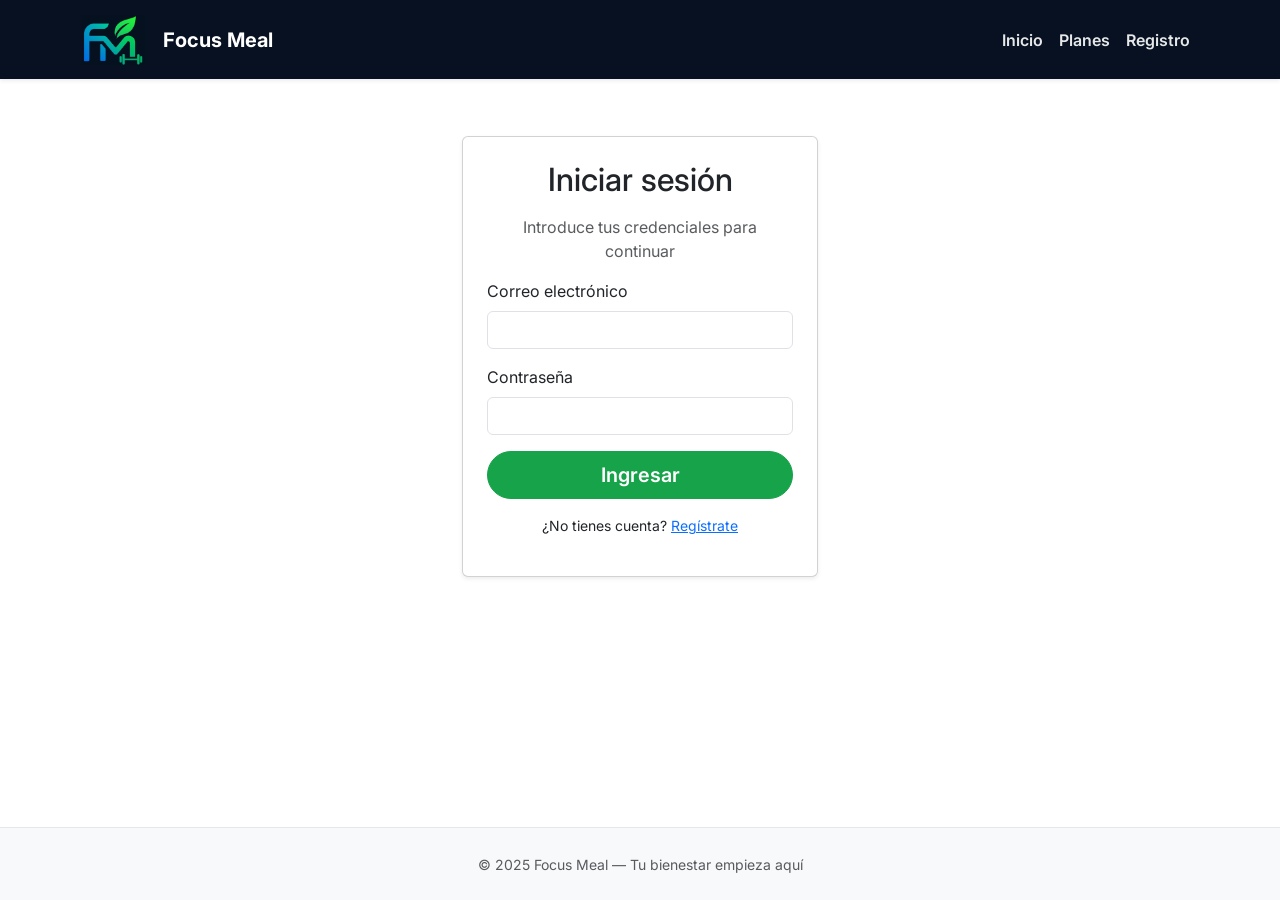
<file: login.html>
<!DOCTYPE html>
<html lang="es">
<head>
  <meta charset="UTF-8">
  <meta name="viewport" content="width=device-width, initial-scale=1.0">
  <title>Ingresar - Focus Meal</title>
  <link href="https://cdn.jsdelivr.net/npm/bootstrap@5.3.2/dist/css/bootstrap.min.css" rel="stylesheet">
  <link href="https://fonts.googleapis.com/css2?family=Inter:wght@400;600;700&display=swap" rel="stylesheet">
  <link rel="stylesheet" href="css/index.css">
  <link rel="stylesheet" href="https://cdn.jsdelivr.net/npm/bootstrap-icons@1.10.5/font/bootstrap-icons.css">
</head>
<body>
  <nav class="navbar navbar-expand-lg navbar-dark bg-primary fixed-top shadow-sm">
    <div class="container">
      <a class="navbar-brand d-flex align-items-center" href="index.html">
        <img src="img/logo.png" alt="Focus Meal logo" class="logo-navbar">
        <span class="ms-2 fw-bold">Focus Meal</span>
      </a>
      <button class="navbar-toggler" type="button" data-bs-toggle="collapse" data-bs-target="#navMenu" aria-controls="navMenu" aria-expanded="false" aria-label="Toggle navigation">
        <span class="navbar-toggler-icon"></span>
      </button>
      <div class="collapse navbar-collapse" id="navMenu">
        <ul class="navbar-nav ms-auto mb-2 mb-lg-0">
          <li class="nav-item"><a class="nav-link" href="index.html">Inicio</a></li>
          <li class="nav-item"><a class="nav-link" href="plan.html">Planes</a></li>
          <li class="nav-item"><a class="nav-link active" href="registro.html">Registro</a></li>
        </ul>
      </div>
    </div>
  </nav>

  <main class="container mt-5 pt-4">
    <div class="row justify-content-center">
      <div class="col-md-6 col-lg-4">
        <div class="card shadow-sm">
          <div class="card-body p-4">
            <h2 class="card-title text-center mb-3">Iniciar sesión</h2>
            <p class="text-center text-muted">Introduce tus credenciales para continuar</p>
            <form id="loginForm" class="validate-form"  action="php/login.php" method="POST" novalidate">
              <div class="mb-3">
                <label for="email" class="form-label">Correo electrónico</label>
                <input type="email" class="form-control" id="email" name="correo" required>
                <div class="valid-feedback"><i class="bi bi-check-circle-fill text-success"></i> Correo válido</div>
                <div class="invalid-feedback"><i class="bi bi-x-circle-fill text-danger"></i> Ingresa un correo válido.</div>
              </div>
              <div class="mb-3">
                <label for="password" class="form-label">Contraseña</label>
                <input type="password" class="form-control" id="password" name="contraseña" minlength="8" required>
                <div class="valid-feedback"><i class="bi bi-check-circle-fill text-success"></i> Contraseña válida</div>
                <div class="invalid-feedback"><i class="bi bi-x-circle-fill text-danger"></i> La contraseña debe tener al menos 8 caracteres.</div>
              </div>
              <div class="d-grid">
                <button type="submit" class="btn btn-primary btn-lg">Ingresar</button>
              </div>
              <p class="text-center mt-3 small">¿No tienes cuenta? <a href="registro.html">Regístrate</a></p>
            </form>
          </div>
        </div>
      </div>
    </div>
  </main>

  <footer class="py-4 bg-light text-center mt-5">
    <small class="text-muted">© 2025 Focus Meal — Tu bienestar empieza aquí</small>
  </footer>

  <script src="https://cdn.jsdelivr.net/npm/bootstrap@5.3.2/dist/js/bootstrap.bundle.min.js"></script>
  <script src="js/form_validation.js"></script>
</body>
</html>
</file>
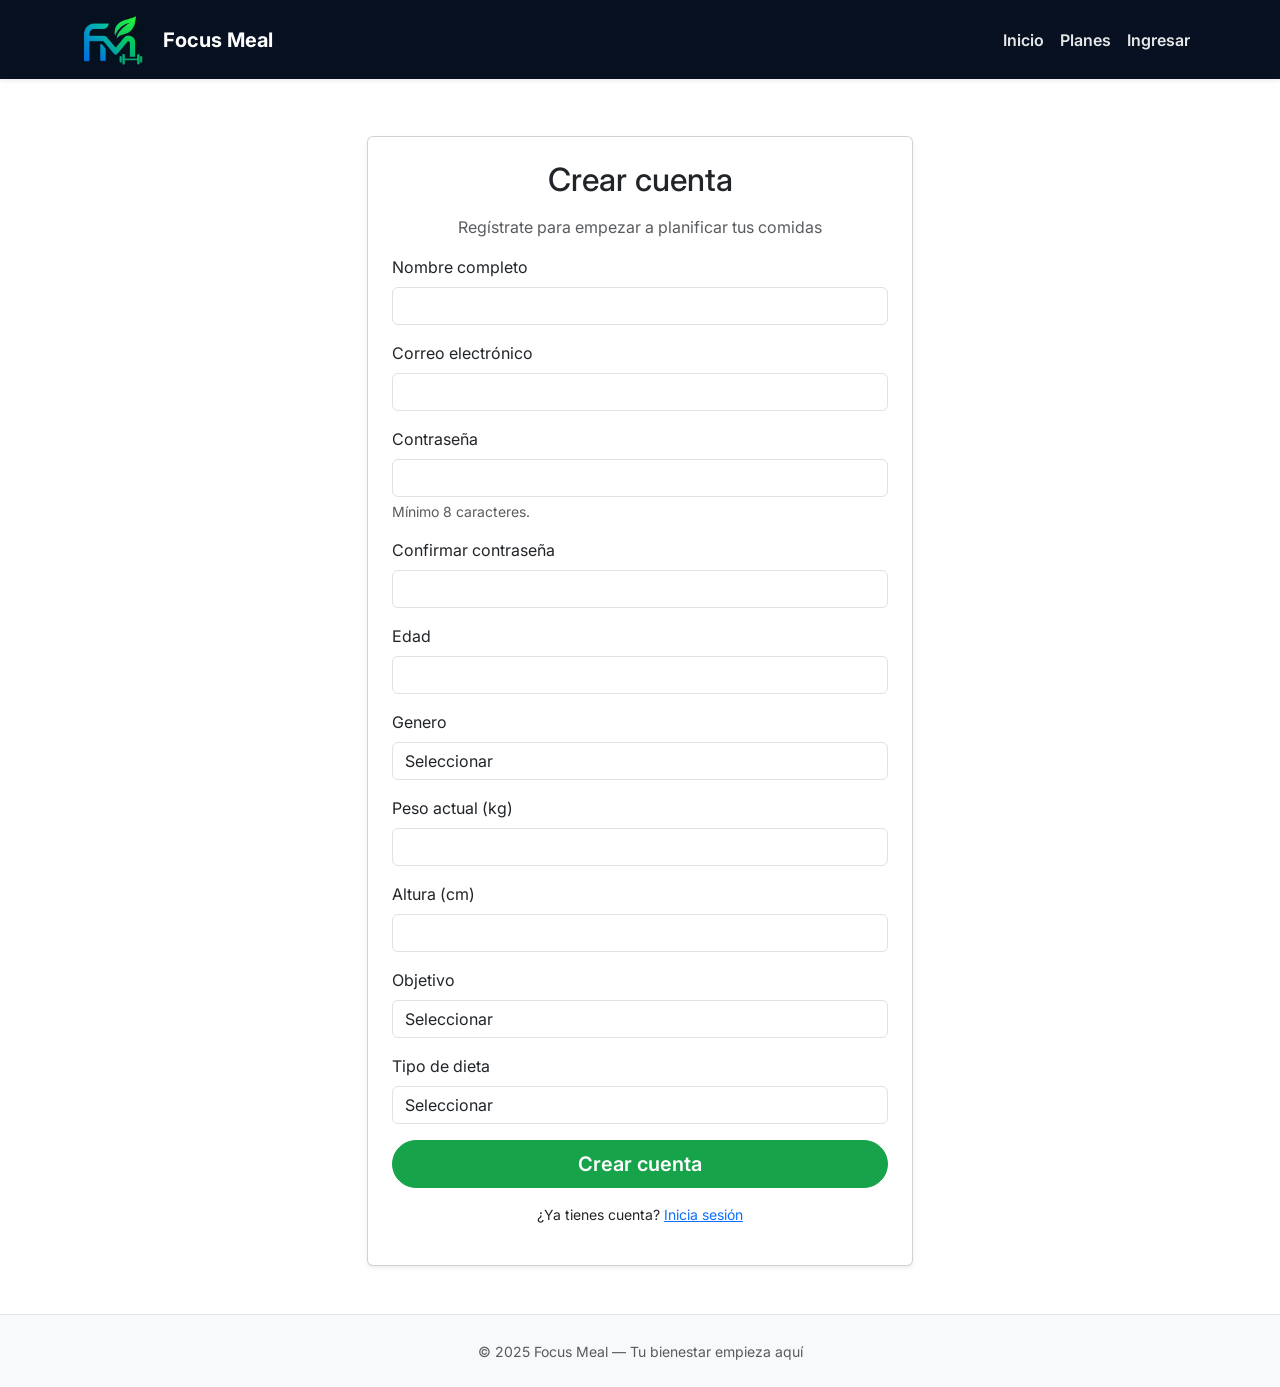
<file: registro.html>
<!DOCTYPE html>
<html lang="es">
<head>
  <meta charset="UTF-8">
  <meta name="viewport" content="width=device-width, initial-scale=1.0">
  <title>Registro - Focus Meal</title>
  <link href="https://cdn.jsdelivr.net/npm/bootstrap@5.3.2/dist/css/bootstrap.min.css" rel="stylesheet">
  <link href="https://fonts.googleapis.com/css2?family=Inter:wght@400;600;700&display=swap" rel="stylesheet">
  <link rel="stylesheet" href="css/index.css">
  <!-- Bootstrap Icons -->
  <link rel="stylesheet" href="https://cdn.jsdelivr.net/npm/bootstrap-icons@1.10.5/font/bootstrap-icons.css">
</head>
<body>
  <nav class="navbar navbar-expand-lg navbar-dark bg-primary fixed-top shadow-sm">
    <div class="container">
      <a class="navbar-brand d-flex align-items-center" href="index.html">
        <img src="img/logo.png" alt="Focus Meal logo" class="logo-navbar">
        <span class="ms-2 fw-bold">Focus Meal</span>
      </a>
      <button class="navbar-toggler" type="button" data-bs-toggle="collapse" data-bs-target="#navMenu" aria-controls="navMenu" aria-expanded="false" aria-label="Toggle navigation">
        <span class="navbar-toggler-icon"></span>
      </button>
      <div class="collapse navbar-collapse" id="navMenu">
        <ul class="navbar-nav ms-auto mb-2 mb-lg-0">
          <li class="nav-item"><a class="nav-link" href="index.html">Inicio</a></li>
          <li class="nav-item"><a class="nav-link" href="plan.html">Planes</a></li>
          <li class="nav-item"><a class="nav-link" href="login.html">Ingresar</a></li>
        </ul>
      </div>
    </div>
  </nav>

  <main class="container mt-5 pt-4">
    <div class="row justify-content-center">
      <div class="col-md-7 col-lg-6">
        <div class="card shadow-sm">
          <div class="card-body p-4">
            <h2 class="card-title text-center mb-3">Crear cuenta</h2>
            <p class="text-center text-muted">Regístrate para empezar a planificar tus comidas</p>
            <form id="registerForm" class="validate-form" action="php/registro.php" method="POST" novalidate>
              <div class="mb-3">
                <label for="nombre" class="form-label">Nombre completo</label>
                <input type="text" class="form-control" id="nombre" name="nombre" required>
                <div class="valid-feedback"><i class="bi bi-check-circle-fill text-success"></i> ¡Perfecto!</div>
                <div class="invalid-feedback"><i class="bi bi-x-circle-fill text-danger"></i> Por favor ingresa tu nombre.</div>
              </div>
              <div class="mb-3">
                <label for="correo" class="form-label">Correo electrónico</label>
                <input type="email" class="form-control" id="correo" name="correo" required>
                <div class="valid-feedback"><i class="bi bi-check-circle-fill text-success"></i> Correo válido</div>
                <div class="invalid-feedback"><i class="bi bi-x-circle-fill text-danger"></i> Ingresa un correo válido.</div>
              </div>
              <div class="mb-3">
                <label for="contraseña" class="form-label">Contraseña</label>
                <input type="password" class="form-control" id="password" name="contraseña" minlength="8" required>
                <div class="form-text">Mínimo 8 caracteres.</div>
                <div class="valid-feedback"><i class="bi bi-check-circle-fill text-success"></i> Contraseña válida</div>
                <div class="invalid-feedback"><i class="bi bi-x-circle-fill text-danger"></i> La contraseña debe tener al menos 8 caracteres.</div>
              </div>
              <div class="mb-3">
                <label for="passwordConfirm" class="form-label">Confirmar contraseña</label>
                <input type="password" class="form-control" id="passwordConfirm" name="confirmarContraseña" required>
                <div class="valid-feedback"><i class="bi bi-check-circle-fill text-success"></i> Coincide</div>
                <div class="invalid-feedback"><i class="bi bi-x-circle-fill text-danger"></i> Las contraseñas deben coincidir.</div>
              </div>

              <div class="mb-3">
                <label for="edad" class="form-label">Edad</label>
                <input type="number" class="form-control" id="edad" name="edad">
                <div class="valid-feedback"><i class="bi bi-check-circle-fill text-success"></i> Edad válida</div>
              </div>

              <div class="mb-3">
                <label for="genero" class="form-label">Genero</label>
                <select class="form-control" id="genero" name="genero">
                  <option value="">Seleccionar</option>
                  <option value="Masculino">Masculino</option>
                  <option value="Femenino">Femenino</option>
                  <option value="Otro">Otro</option>
                </select>
              </div>

              <div class="mb-3">
                <label for="peso_actual" class="form-label">Peso actual (kg)</label>
                <input type="number" step="0.1" class="form-control" id="peso_actual" name="peso_actual">
              </div>

              <div class="mb-3">
                <label for="altura" class="form-label">Altura (cm)</label>
                <input type="number" step="0.1" class="form-control" id="altura" name="altura">
              </div>

              <div class="mb-3">
                <label for="objetivo" class="form-label">Objetivo</label>
                <select class="form-control" id="objetivo" name="objetivo">
                  <option value="">Seleccionar</option>
                  <option value="Bajar de peso">Bajar de peso</option>
                  <option value="Mantener peso">Mantener peso</option>
                  <option value="Aumentar masa">Aumentar masa</option>
                </select>
              </div>

              <div class="mb-3">
                <label for="tipo_dieta" class="form-label">Tipo de dieta</label>
                <select class="form-control" id="tipo_dieta" name="tipo_dieta">
                  <option value="">Seleccionar</option>
                  <option value="General">General</option>
                  <option value="Vegetariana">Vegetariana</option>
                  <option value="Keto">Keto</option>
                  <option value="Baja en carbohidratos">Baja en carbohidratos</option>
                  <option value="Alta en proteínas">Alta en proteínas</option>
               </select>
              </div>

              <div class="d-grid">
                <button type="submit" class="btn btn-primary btn-lg">Crear cuenta</a></button>
              </div>
              <p class="text-center mt-3 small">¿Ya tienes cuenta? <a href="login.html">Inicia sesión</a></p>
            </form>
          </div>
        </div>
      </div>
    </div>
  </main>

  <footer class="py-4 bg-light text-center mt-5">
    <small class="text-muted">© 2025 Focus Meal — Tu bienestar empieza aquí</small>
  </footer>

  <script src="https://cdn.jsdelivr.net/npm/bootstrap@5.3.2/dist/js/bootstrap.bundle.min.js"></script>
  <script src="js/form_validation.js"></script>
</body>
</html>
</file>
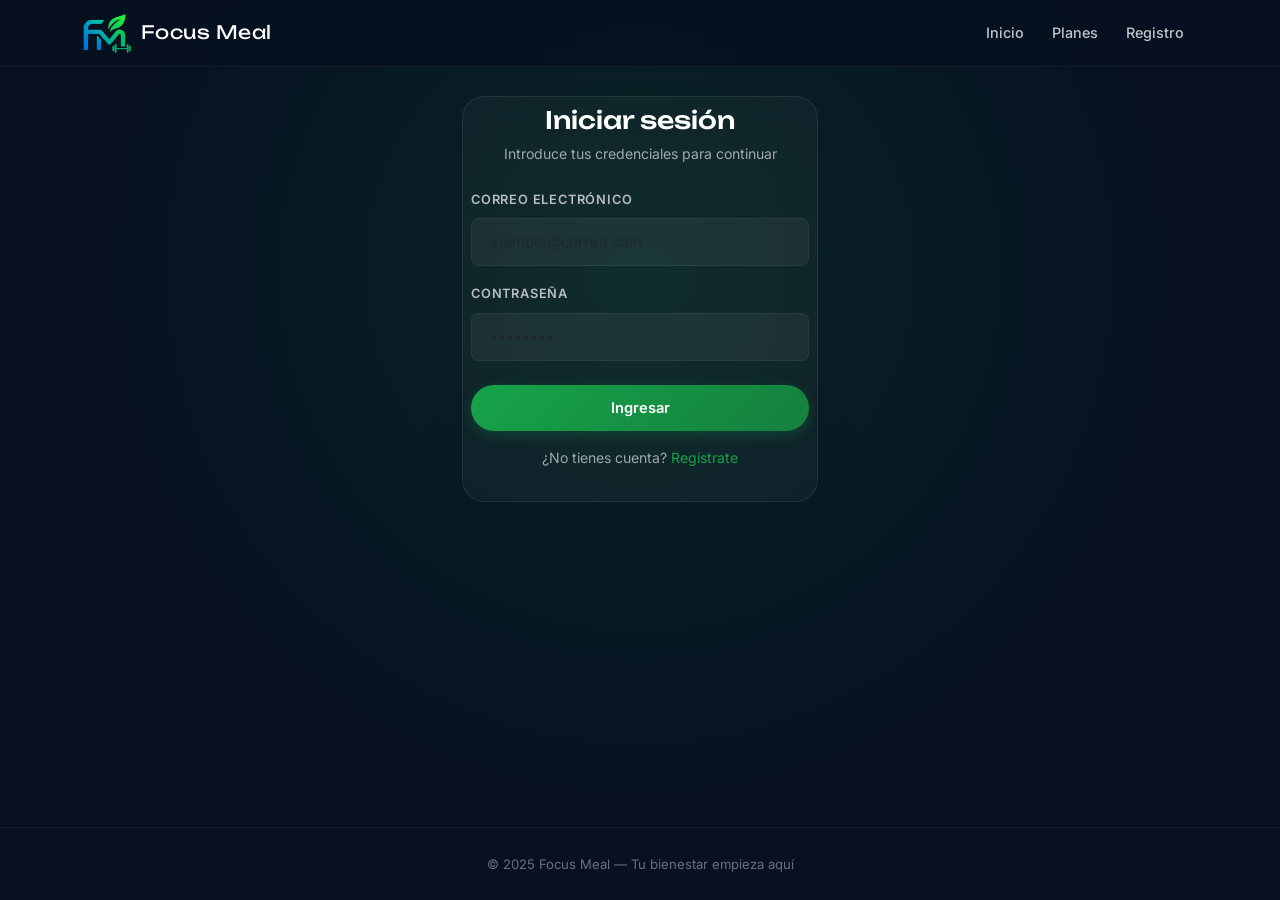
<file: html/login.html>
<!DOCTYPE html>
<html lang="es">
<head>
  <meta charset="UTF-8">
  <meta name="viewport" content="width=device-width, initial-scale=1.0">
  <title>Ingresar — FocusMeal</title>
  <link href="https://cdn.jsdelivr.net/npm/bootstrap@5.3.2/dist/css/bootstrap.min.css" rel="stylesheet">
  <link href="https://fonts.googleapis.com/css2?family=Inter:wght@400;600;700&family=Unbounded:wght@200;400;600&display=swap" rel="stylesheet">
  <link rel="stylesheet" href="/css/styles.css">
  <link rel="stylesheet" href="https://cdn.jsdelivr.net/npm/bootstrap-icons@1.10.5/font/bootstrap-icons.css">
</head>
<body class="auth-body">
  <nav class="navbar navbar-expand-lg navbar-dark bg-primary fixed-top shadow-sm">
    <div class="container">
      <a class="navbar-brand d-flex align-items-center" href="/html/index.html">
        <img src="/img/logo.png" alt="Focus Meal logo" class="logo-navbar">
        <span class="ms-2 logo-text">Focus Meal</span>
      </a>
      <button class="navbar-toggler" type="button" data-bs-toggle="collapse" data-bs-target="#navMenu" aria-controls="navMenu" aria-expanded="false" aria-label="Toggle navigation">
        <span class="navbar-toggler-icon"></span>
      </button>
      <div class="collapse navbar-collapse" id="navMenu">
        <ul class="navbar-nav ms-auto mb-2 mb-lg-0">
          <li class="nav-item"><a class="nav-link" href="/html/index.html">Inicio</a></li>
          <li class="nav-item"><a class="nav-link" href="/php/planes.php">Planes</a></li>
          <li class="nav-item"><a class="nav-link" href="/html/registro.html">Registro</a></li>
        </ul>
      </div>
    </div>
  </nav>

  <main class="container mt-5 pt-5">
    <div class="row justify-content-center">
      <div class="col-md-6 col-lg-4">
        <div class="card auth-card">
          <div class="card-body p-2">
            <h2 class="text-center mb-2">Iniciar sesión</h2>
            <p class="text-center text-muted">Introduce tus credenciales para continuar</p>
            <form id="loginForm" class="validate-form" action="/php/login.php" method="POST" novalidate>
              <div class="mb-3">
                <label for="email" class="form-label">Correo electrónico</label>
                <input type="email" class="form-control" id="email" name="correo" placeholder="ejemplo@correo.com" required>
                <div class="valid-feedback"><i class="bi bi-check-circle-fill text-success"></i> Correo válido</div>
                <div class="invalid-feedback"><i class="bi bi-x-circle-fill text-danger"></i> Ingresa un correo válido.</div>
              </div>
              <div class="mb-3">
                <label for="password" class="form-label">Contraseña</label>
                <input type="password" class="form-control" id="password" name="contraseña" minlength="8" placeholder="••••••••" required>
                <div class="valid-feedback"><i class="bi bi-check-circle-fill text-success"></i> Contraseña válida</div>
                <div class="invalid-feedback"><i class="bi bi-x-circle-fill text-danger"></i> La contraseña debe tener al menos 8 caracteres.</div>
              </div>
              <div class="d-grid mt-4">
                <button type="submit" class="btn btn-primary btn-lg">Ingresar</button>
              </div>
              <p class="text-center mt-3 mb-0 small">¿No tienes cuenta? <a href="/html/registro.html">Regístrate</a></p>
            </form>
          </div>
        </div>
      </div>
    </div>
  </main>

  <footer class="auth-footer py-4 text-center mt-5">
    <small class="text-muted">© 2025 Focus Meal — Tu bienestar empieza aquí</small>
  </footer>

  <script src="https://cdn.jsdelivr.net/npm/bootstrap@5.3.2/dist/js/bootstrap.bundle.min.js"></script>
  <script src="/js/form_validation.js"></script>
</body>
</html>
</file>
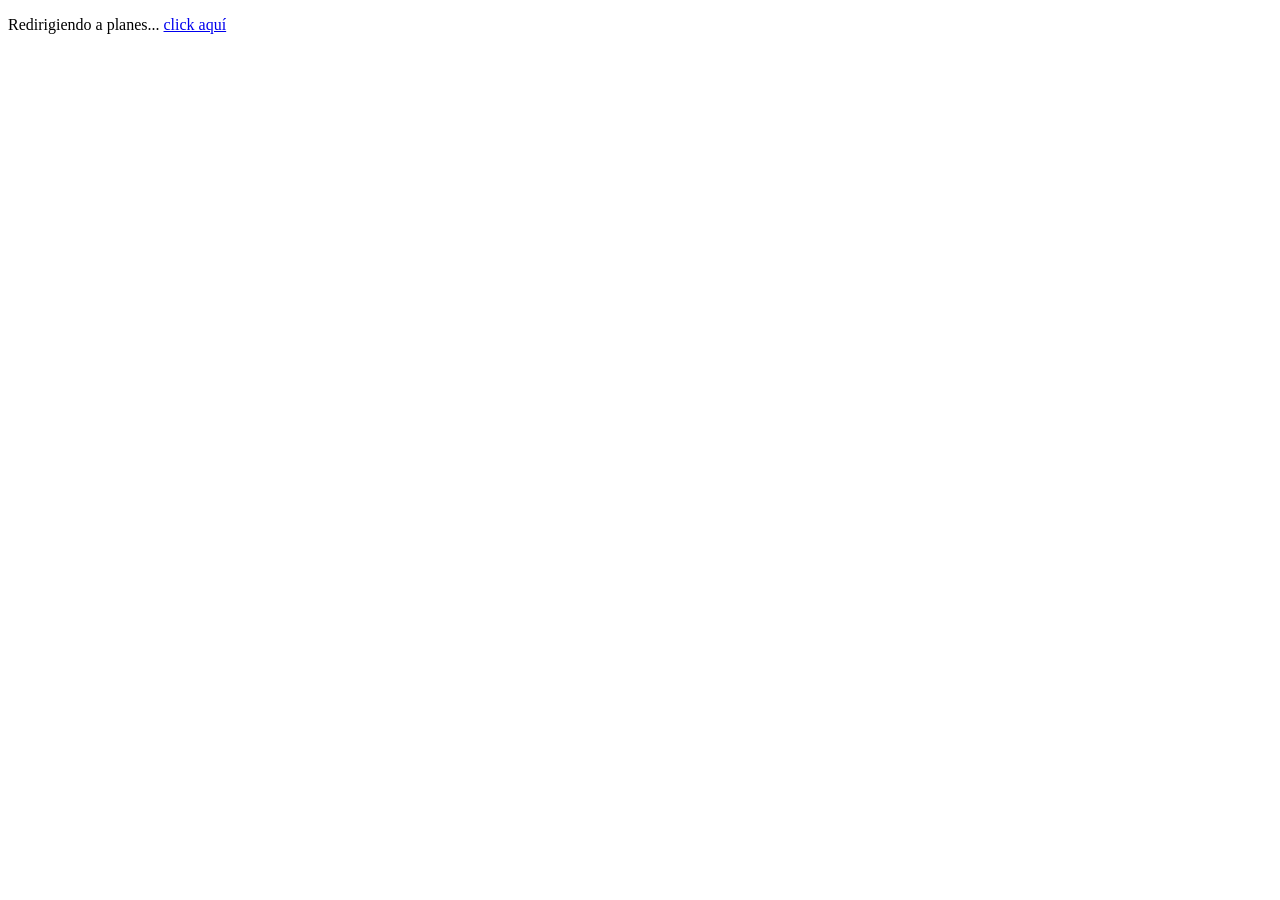
<file: html/plan.html>
<!DOCTYPE html>
<html lang="es">
<head>
  <meta charset="UTF-8">
  <meta http-equiv="refresh" content="0; url=../php/planes.php">
  <title>Redirigiendo...</title>
</head>
<body>
  <p>Redirigiendo a planes... <a href="../php/planes.php">click aquí</a></p>
</body>
</html>
</file>
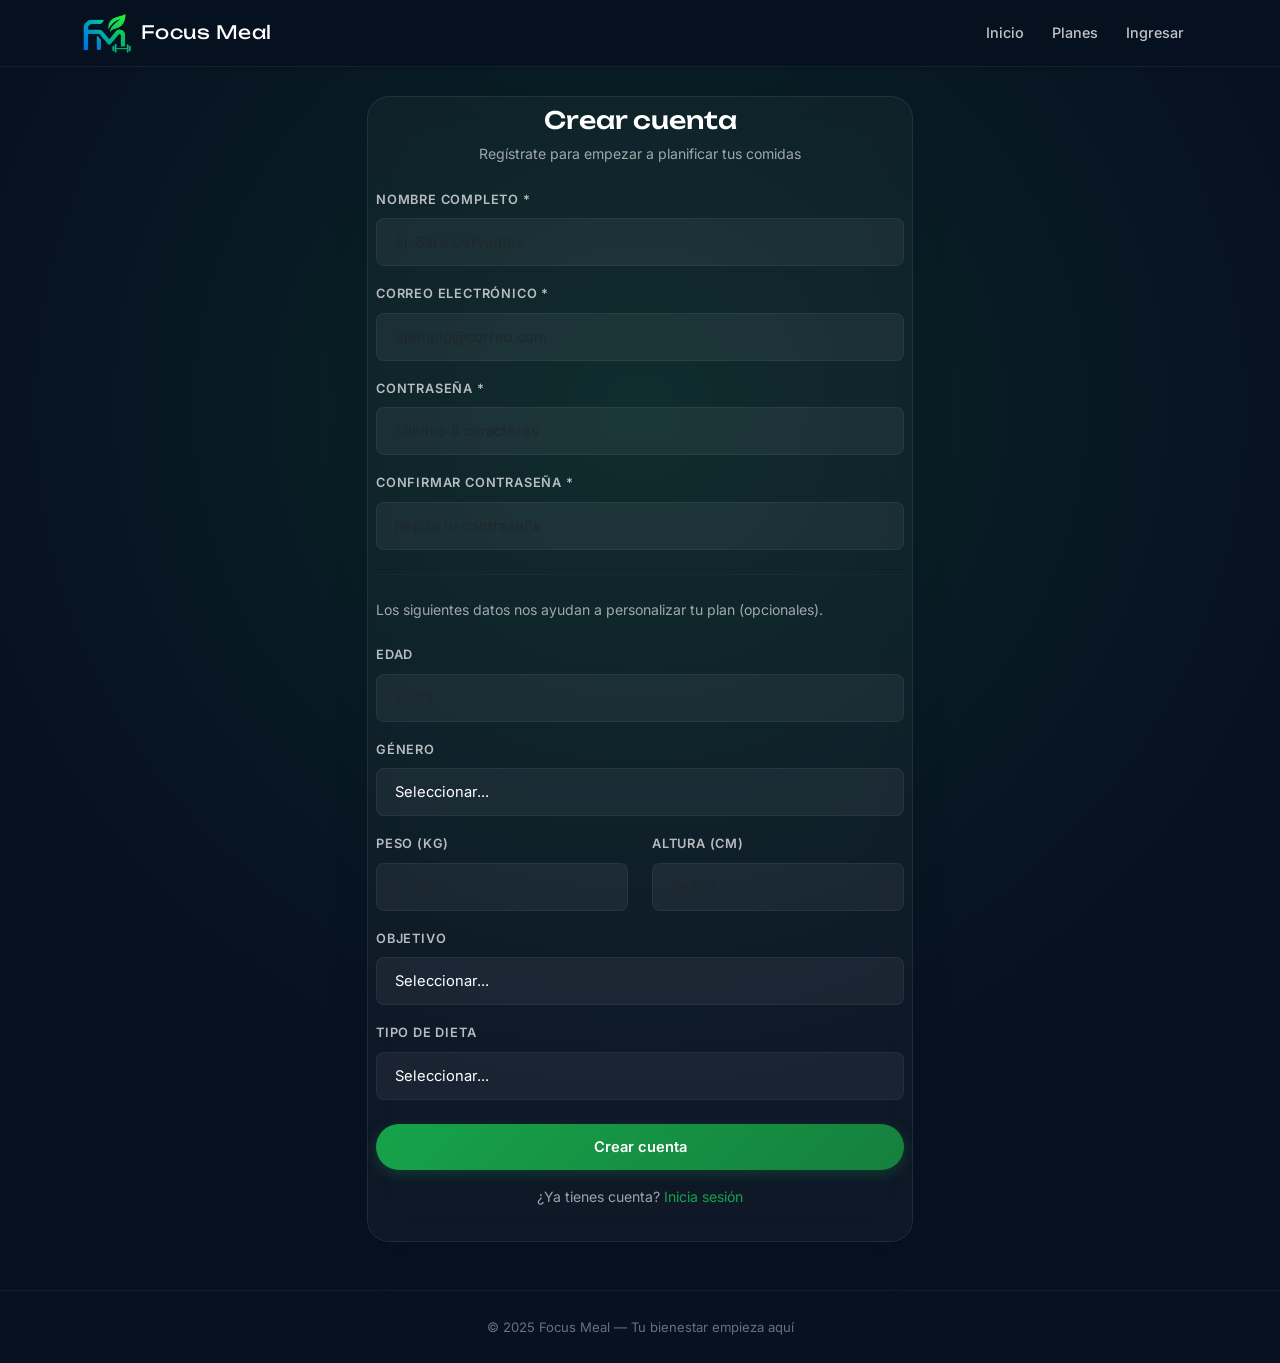
<file: html/registro.html>
<!DOCTYPE html>
<html lang="es">
<head>
  <meta charset="UTF-8">
  <meta name="viewport" content="width=device-width, initial-scale=1.0">
  <title>Registro — FocusMeal</title>
  <link href="https://cdn.jsdelivr.net/npm/bootstrap@5.3.2/dist/css/bootstrap.min.css" rel="stylesheet">
  <link href="https://fonts.googleapis.com/css2?family=Inter:wght@400;600;700&family=Unbounded:wght@200;400;600&display=swap" rel="stylesheet">
  <link rel="stylesheet" href="https://cdn.jsdelivr.net/npm/bootstrap-icons@1.10.5/font/bootstrap-icons.css">
  <link rel="stylesheet" href="/css/styles.css">
</head>
<body class="auth-body">
  <nav class="navbar navbar-expand-lg navbar-dark bg-primary fixed-top shadow-sm">
    <div class="container">
      <a class="navbar-brand d-flex align-items-center" href="/html/index.html">
        <img src="/img/logo.png" alt="Focus Meal logo" class="logo-navbar">
        <span class="ms-2 logo-text">Focus Meal</span>
      </a>
      <button class="navbar-toggler" type="button" data-bs-toggle="collapse" data-bs-target="#navMenu">
        <span class="navbar-toggler-icon"></span>
      </button>
      <div class="collapse navbar-collapse" id="navMenu">
        <ul class="navbar-nav ms-auto mb-2 mb-lg-0">
          <li class="nav-item"><a class="nav-link" href="/html/index.html">Inicio</a></li>
          <li class="nav-item"><a class="nav-link" href="/php/planes.php">Planes</a></li>
          <li class="nav-item"><a class="nav-link" href="/html/login.html">Ingresar</a></li>
        </ul>
      </div>
    </div>
  </nav>

  <main class="container mt-5 pt-5">
    <div class="row justify-content-center">
      <div class="col-md-7 col-lg-6">
        <div class="card auth-card">
          <div class="card-body p-2">
            <h2 class="text-center mb-2">Crear cuenta</h2>
            <p class="text-center text-muted mb-4">Regístrate para empezar a planificar tus comidas</p>

            <form id="registerForm" action="/php/registro.php" method="POST" novalidate>

              <!-- Nombre -->
              <div class="mb-3">
                <label for="nombre" class="form-label">Nombre completo *</label>
                <input type="text" class="form-control" id="nombre" name="nombre" placeholder="Ej: Sara Cervantes" required>
                <div class="valid-feedback"><i class="bi bi-check-circle-fill text-success"></i> ¡Perfecto!</div>
                <div class="invalid-feedback"><i class="bi bi-x-circle-fill text-danger"></i> Ingresa tu nombre (mínimo 2 caracteres).</div>
              </div>

              <!-- Correo -->
              <div class="mb-3">
                <label for="correo" class="form-label">Correo electrónico *</label>
                <input type="email" class="form-control" id="correo" name="correo" placeholder="ejemplo@correo.com" required>
                <div class="valid-feedback"><i class="bi bi-check-circle-fill text-success"></i> Correo válido</div>
                <div class="invalid-feedback"><i class="bi bi-x-circle-fill text-danger"></i> Ingresa un correo válido.</div>
              </div>

              <!-- Contraseña -->
              <div class="mb-3">
                <label for="password" class="form-label">Contraseña *</label>
                <input type="password" class="form-control" id="password" name="contraseña" minlength="8" placeholder="Mínimo 8 caracteres" required>
                <div class="valid-feedback"><i class="bi bi-check-circle-fill text-success"></i> Contraseña válida</div>
                <div class="invalid-feedback"><i class="bi bi-x-circle-fill text-danger"></i> Debe tener al menos 8 caracteres.</div>
              </div>

              <!-- Confirmar contraseña -->
              <div class="mb-3">
                <label for="passwordConfirm" class="form-label">Confirmar contraseña *</label>
                <input type="password" class="form-control" id="passwordConfirm" name="confirmarContraseña" placeholder="Repite tu contraseña" required>
                <div class="valid-feedback"><i class="bi bi-check-circle-fill text-success"></i> Las contraseñas coinciden</div>
                <div class="invalid-feedback"><i class="bi bi-x-circle-fill text-danger"></i> Las contraseñas no coinciden.</div>
              </div>

              <hr class="my-4" style="border-color: rgba(255,255,255,0.1)">
              <p class="text-muted small mb-3">Los siguientes datos nos ayudan a personalizar tu plan (opcionales).</p>

              <!-- Edad -->
              <div class="mb-3">
                <label for="edad" class="form-label">Edad</label>
                <input type="number" class="form-control" id="edad" name="edad" min="10" max="120" placeholder="Ej: 22">
                <div class="valid-feedback"><i class="bi bi-check-circle-fill text-success"></i> Válida</div>
                <div class="invalid-feedback"><i class="bi bi-x-circle-fill text-danger"></i> Ingresa una edad entre 10 y 120.</div>
              </div>

              <!-- Género -->
              <div class="mb-3">
                <label for="genero" class="form-label">Género</label>
                <select class="form-control" id="genero" name="genero">
                  <option value="">Seleccionar...</option>
                  <option value="Masculino">Masculino</option>
                  <option value="Femenino">Femenino</option>
                  <option value="Otro">Otro</option>
                </select>
              </div>

              <!-- Peso y Altura en fila -->
              <div class="row">
                <div class="col-6">
                  <div class="mb-3">
                    <label for="peso_actual" class="form-label">Peso (kg)</label>
                    <input type="number" step="0.1" class="form-control" id="peso_actual" name="peso_actual" min="1" max="500" placeholder="Ej: 65.5">
                    <div class="valid-feedback"><i class="bi bi-check-circle-fill text-success"></i> Ok</div>
                    <div class="invalid-feedback"><i class="bi bi-x-circle-fill text-danger"></i> Peso inválido.</div>
                  </div>
                </div>
                <div class="col-6">
                  <div class="mb-3">
                    <label for="altura" class="form-label">Altura (cm)</label>
                    <input type="number" step="0.1" class="form-control" id="altura" name="altura" min="1" max="300" placeholder="Ej: 162">
                    <div class="valid-feedback"><i class="bi bi-check-circle-fill text-success"></i> Ok</div>
                    <div class="invalid-feedback"><i class="bi bi-x-circle-fill text-danger"></i> Altura inválida.</div>
                  </div>
                </div>
              </div>

              <!-- Objetivo -->
              <div class="mb-3">
                <label for="objetivo" class="form-label">Objetivo</label>
                <select class="form-control" id="objetivo" name="objetivo">
                  <option value="">Seleccionar...</option>
                  <option value="Bajar de peso">Bajar de peso</option>
                  <option value="Mantener peso">Mantener peso</option>
                  <option value="Aumentar masa">Aumentar masa</option>
                </select>
              </div>

              <!-- Tipo de dieta -->
              <div class="mb-4">
                <label for="tipo_dieta" class="form-label">Tipo de dieta</label>
                <select class="form-control" id="tipo_dieta" name="tipo_dieta">
                  <option value="">Seleccionar...</option>
                  <option value="General">General</option>
                  <option value="Vegetariana">Vegetariana</option>
                  <option value="Keto">Keto</option>
                  <option value="Baja en carbohidratos">Baja en carbohidratos</option>
                  <option value="Alta en proteínas">Alta en proteínas</option>
                </select>
              </div>

              <div class="d-grid mt-4">
                <button type="submit" class="btn btn-primary btn-lg">Crear cuenta</button>
              </div>
              <p class="text-center mt-3 mb-0 small">¿Ya tienes cuenta? <a href="/html/login.html">Inicia sesión</a></p>

            </form>
          </div>
        </div>
      </div>
    </div>
  </main>

  <footer class="auth-footer py-4 text-center mt-5">
    <small class="text-muted">© 2025 Focus Meal — Tu bienestar empieza aquí</small>
  </footer>

  <script src="https://cdn.jsdelivr.net/npm/bootstrap@5.3.2/dist/js/bootstrap.bundle.min.js"></script>
  <script src="/js/form_validation.js"></script>
</body>
</html>
</file>
<file: css/index.css>
/* === Variables globales === */
:root {
  --brand-blue: #071121;
  --brand-blue-dark: #05202b;
  --brand-accent: #7fb8d8;
  --focus-green-orig: #16A34A;
  --focus-green-dark-orig: #15803D;
  --focus-green: var(--brand-blue);
  --focus-green-dark: var(--brand-blue-dark);
}

/* === Base y layout === */
html, body {
  height: 100%;
}
body {
  font-family: 'Inter', sans-serif;
  padding-top: 64px;
  display: flex;
  flex-direction: column;
  min-height: 100vh;
  background-color: #ffffff; 
}

/* === Navbar === */
.navbar {
  z-index: 1000;
  padding-top: 0.6rem;
  padding-bottom: 0.6rem;
}
.logo-navbar {
  height: 50px;
  width: auto;
  object-fit: contain;
  margin-right: 10px;
  transition: transform 0.3s ease;
}
.logo-navbar:hover {
  transform: scale(1.08);
}
@media (max-width: 768px) {
  .logo-navbar {
    height: 40px;
  }
}
@media (max-width: 480px) {
  .logo-navbar {
    height: 36px;
  }
}
.bg-primary, .navbar, .navbar-dark .navbar-nav .nav-link.active {
  background-color: var(--brand-blue) !important;
  border-color: var(--brand-blue) !important;
}
.navbar-dark .navbar-nav .nav-link {
  color: rgba(255,255,255,0.9);
  font-weight: 600;
}
.navbar-dark .navbar-nav .nav-link:hover,
.navbar-dark .navbar-nav .nav-link:focus {
  color: var(--focus-green-orig);
}

/* === Main/Hero === */
main {
  flex: 1 0 auto;
}

.hero-container {
  position: relative;
  display: block;
  margin: 2.4rem auto 2rem;
  text-align: center;
}

.hero-image {
  max-width: 800px;
  width: 100%;
  display: block;
  margin: 0 auto;
  mask: linear-gradient(to bottom, black 70%, transparent 100%);
  -webkit-mask: linear-gradient(to bottom, black 70%, transparent 100%);
}

.hero-title {
  position: absolute;
  bottom: -10px;
  left: 0;
  right: 0;
  text-align: center;
  font-size: 3.2rem;
  font-weight: 500;
  color: rgb(38, 38, 38);
  text-shadow: 2px 2px 4px rgba(0,0,0,0.2);
  z-index: 2;  font-family: 'Unbounded', sans-serif;}

/* CTA: subir el botón hacia la imagen */
.hero-cta {
  display: inline-block;
  margin-top: 0rem;
  position: relative;
  z-index: 3;
}

@media (max-width: 576px) {
  .hero-cta { margin-top: -0.8rem; }
  .hero-title { 
    font-size: 2.5rem; 
    position: static; /* Cambiar a flujo normal en móvil para evitar superposición */
    margin-top: 1rem; /* Espacio arriba del título */
  }
}

/* === Botones y colores === */
.btn-primary {
  background-color: var(--focus-green-orig) !important;
  border-color: var(--focus-green-orig) !important;
  color: #fff;
  transition: background-color 0.18s ease, box-shadow 0.18s ease, transform 0.12s ease;
  font-weight: 600;
  border-radius: 30px;
}
.btn-primary:hover {
  background-color: var(--brand-blue) !important;
  border-color: var(--brand-blue) !important;
  box-shadow: 0 6px 18px rgba(7,17,33,0.12);
  transform: translateY(-1px);
}
.btn-primary:hover, .btn-primary:focus {
  filter: brightness(0.96);
}
.text-primary {
  color: var(--focus-green) !important;
}
.brand-name {
  color: var(--focus-green-orig);
}

/* Font for logo text only */
.logo-text {
  font-family: 'Unbounded', sans-serif;
  font-weight: 200;
  font-size: 1.5rem;
  letter-spacing: 0.9px;
}

/* Título Descubre */
.titulo-descubre {
  font-family: 'Unbounded', sans-serif;
  font-weight: 400;
  font-style: normal;
  font-optical-sizing: auto;
  line-height: 1;
}

/* === Fade-in Animation === */
.fade-in {
  opacity: 0;
  animation: fadeIn 1.5s ease-in-out forwards;
}

.fade-in-delay {
  opacity: 0;
  animation: fadeIn 1.5s ease-in-out 0.5s forwards;
}

.fade-in-delay-more {
  opacity: 0;
  animation: fadeIn 1.5s ease-in-out 1s forwards;
}

@keyframes fadeIn {
  from { opacity: 0; transform: translateY(20px); }
  to { opacity: 1; transform: translateY(0); }
}

/* navbar hide on scroll */
.navbar {
  transform: translateY(0);
  transition: transform 220ms ease, background-color 200ms ease, backdrop-filter 200ms ease;
}
.navbar.hidden {
  transform: translateY(-120%);
}

/* === Inputs === */
.form-control.is-valid {
  border-color: #28a745;
  box-shadow: 0 0 0 .15rem rgba(40,167,69,0.12);
}
.form-control.is-invalid {
  border-color: #dc3545;
  box-shadow: 0 0 0 .15rem rgba(220,53,69,0.08);
}
.valid-feedback i, .invalid-feedback i {
  margin-right: 6px;
}

/* === Features === */
.features {
  padding-top: 1rem; /* Separar el título del inicio del container */
  margin-top: 2rem; /* Separar del hero */
}

.titulo-descubre {
  padding-top: 3rem; /* Separación arriba del título Descubre */
}

/* === Footer === */
footer {
  border-top: 1px solid rgba(7,17,33,0.08);
  background-color: rgba(7,17,33,0.03);
  color: rgba(7,17,33,0.8);
  margin-top: auto;
}

/* Carrusel horizontal de tarjetas */
.tarjetas-scroll {
  display: flex;
  overflow-x: auto;
  gap: 1rem;
  padding: 0;
  scroll-behavior: smooth;
  scrollbar-width: none; /* Firefox */
  -ms-overflow-style: none; /* IE/Edge */
}

.tarjetas-scroll::-webkit-scrollbar {
  display: none; /* Chrome/Safari */
}

.tarjetas-scroll img {
  flex-shrink: 0;
  width: 300px;
  height: auto;
}

/* Ajuste fino separación Descubre + carrusel */
.titulo-descubre {
  margin-bottom: -0.6rem; 
  position: relative;
  z-index: 2;
}

.tarjetas-scroll {
  margin-top: -1.2rem;
  padding-top: 0;
}
</file>
<file: css/styles.css>
/* ============================================================
   styles.css — FocusMeal Global Unified Design System
   ============================================================ */

@import url('https://fonts.googleapis.com/css2?family=Inter:wght@400;500;600;700&family=Unbounded:wght@200;400;500;600;700&display=swap');

:root {
  /* System Colors */
  --green:           #16A34A;
  --green-dark:      #15803D;
  --green-light:     #e8f5e9;
  --green-glow:      rgba(22, 163, 74, 0.25);
  
  --navy:            #071121;
  --navy-mid:        #0e1b30;
  --navy-light:      #172a45;
  --navy-glow:       rgba(7, 17, 33, 0.15);
  
  --bg:              #f8fafc;
  --surface:         #ffffff;
  --border:          #e2e8f0;
  
  /* Text colors - Light Theme */
  --text:            #0f172a;
  --text-mid:        #334155;
  --text-light:      #64748b;
  
  /* Statuses */
  --red:             #ef4444;
  --red-light:       #fee2e2;
  --amber:           #f59e0b;
  --amber-light:     #fef3c7;
  --blue:            #3b82f6;
  --blue-light:      #dbeafe;
  
  /* Typography */
  --font-headings:   'Unbounded', sans-serif;
  --font-body:       'Inter', sans-serif;
  
  /* Layout details */
  --radius-sm:       8px;
  --radius-md:       14px;
  --radius-lg:       22px;
  --transition:      all 0.3s cubic-bezier(0.4, 0, 0.2, 1);
  
  /* Shadows */
  --shadow-sm:       0 2px 8px rgba(7, 17, 33, 0.04);
  --shadow-md:       0 12px 30px -10px rgba(7, 17, 33, 0.08), 0 4px 12px -2px rgba(7, 17, 33, 0.03);
  --shadow-lg:       0 22px 48px -8px rgba(7, 17, 33, 0.12), 0 8px 24px -4px rgba(7, 17, 33, 0.06);
  --shadow-glow:     0 0 20px rgba(22, 163, 74, 0.2);
}

/* === Reset Base === */
*, *::before, *::after {
  box-sizing: border-box;
  margin: 0;
  padding: 0;
}

html {
  scroll-behavior: smooth;
}

body {
  font-family: var(--font-body);
  background-color: var(--bg);
  color: var(--text);
  min-height: 100vh;
  font-size: 15px;
  line-height: 1.6;
  display: flex;
  flex-direction: column;
}

h1, h2, h3, h4, h5, h6 {
  font-family: var(--font-headings);
  font-weight: 500;
  color: var(--navy);
  line-height: 1.25;
}

p {
  color: var(--text-mid);
}

a {
  color: var(--green);
  text-decoration: none;
  transition: var(--transition);
}

a:hover {
  color: var(--green-dark);
}

/* === Layout & Containers === */
.panel-header {
  background: rgba(7, 17, 33, 0.95);
  backdrop-filter: blur(10px);
  display: flex;
  align-items: center;
  justify-content: space-between;
  padding: 0 36px;
  height: 70px;
  position: sticky;
  top: 0;
  z-index: 1000;
  border-bottom: 1px solid rgba(255, 255, 255, 0.06);
  box-shadow: var(--shadow-sm);
}

.logo-container {
  display: flex;
  align-items: center;
  gap: 12px;
  text-decoration: none;
  color: #fff;
  transition: var(--transition);
}

.logo-container:hover {
  opacity: 0.95;
  transform: translateY(-1px);
}

.logo-container img {
  height: 42px;
  width: auto;
  object-fit: contain;
}

.logo-container span {
  font-family: var(--font-headings);
  font-weight: 500;
  font-size: 1.25rem;
  letter-spacing: 0.5px;
  color: #fff;
}

.panel-container {
  max-width: 1200px;
  margin: 0 auto;
  padding: 40px 24px 80px;
  width: 100%;
}

.panel-container h1 {
  font-weight: 400;
  font-size: 1.8rem;
  color: var(--navy);
  margin-bottom: 28px;
  letter-spacing: -0.5px;
}

/* === Custom Reusable Components === */

/* ── Cards ── */
.fm-card {
  background: var(--surface);
  border: 1px solid var(--border);
  border-radius: var(--radius-lg);
  padding: 32px;
  box-shadow: var(--shadow-sm);
  margin-bottom: 28px;
  transition: var(--transition);
  position: relative;
  overflow: hidden;
}

.fm-card:hover {
  transform: translateY(-4px);
  box-shadow: var(--shadow-lg);
  border-color: rgba(22, 163, 74, 0.15);
}

.fm-card::before {
  content: '';
  position: absolute;
  top: 0; left: 0;
  width: 4px; height: 100%;
  background: var(--green);
  opacity: 0;
  transition: var(--transition);
}

.fm-card:hover::before {
  opacity: 1;
}

.fm-card h2 {
  font-size: 1.3rem;
  font-weight: 600;
  color: var(--navy);
  margin-bottom: 12px;
}

.fm-card h3 {
  font-size: 1.05rem;
  font-weight: 600;
  color: var(--text-mid);
  margin-bottom: 18px;
}

.fm-card p {
  color: var(--text-light);
  font-size: 0.92rem;
  margin-bottom: 10px;
}

/* Dark Card Variant */
.fm-card-dark {
  background: var(--navy-mid);
  border: 1px solid rgba(255, 255, 255, 0.06);
  box-shadow: var(--shadow-md);
  color: rgba(255, 255, 255, 0.9);
}

.fm-card-dark h2, .fm-card-dark h3 {
  color: #fff;
}

.fm-card-dark p {
  color: rgba(255, 255, 255, 0.65);
}

/* ── Stats Indicators ── */
.stats-grid {
  display: grid;
  grid-template-columns: repeat(auto-fit, minmax(220px, 1fr));
  gap: 20px;
  margin-bottom: 32px;
}

.stat-box {
  background: var(--surface);
  border: 1px solid var(--border);
  padding: 24px;
  border-radius: var(--radius-md);
  box-shadow: var(--shadow-sm);
  transition: var(--transition);
  position: relative;
}

.stat-box:hover {
  transform: translateY(-2px);
  box-shadow: var(--shadow-md);
  border-color: var(--green);
}

.stat-box h2 {
  font-size: 1.9rem;
  font-weight: 600;
  color: var(--green);
  line-height: 1.1;
  margin-bottom: 6px;
}

.stat-box p {
  font-size: 0.85rem;
  font-weight: 500;
  color: var(--text-light);
  text-transform: uppercase;
  letter-spacing: 0.5px;
}

/* Stat Box Premium Accent */
.stat-box.premium {
  background: var(--navy);
  border-color: var(--navy);
  color: #fff;
}

.stat-box.premium h2 {
  color: var(--green);
}

.stat-box.premium p {
  color: rgba(255, 255, 255, 0.5);
}

/* ── Buttons ── */
.btn-primary, .btn-hero-primary {
  display: inline-flex;
  align-items: center;
  justify-content: center;
  padding: 12px 28px;
  background-color: var(--green) !important;
  background-image: linear-gradient(135deg, var(--green) 0%, var(--green-dark) 100%) !important;
  color: #fff !important;
  font-family: var(--font-body);
  font-size: 0.92rem;
  font-weight: 600;
  border: none !important;
  border-radius: 99px !important;
  cursor: pointer;
  text-decoration: none !important;
  transition: var(--transition);
  box-shadow: 0 4px 14px var(--green-glow) !important;
}

.btn-primary:hover, .btn-hero-primary:hover {
  background-image: none !important;
  background-color: var(--green-dark) !important;
  transform: translateY(-2px);
  box-shadow: 0 6px 20px var(--green-glow) !important;
}

.btn-primary:active, .btn-hero-primary:active {
  transform: translateY(-0.5px);
}

.btn-secondary, .btn-hero-secondary {
  display: inline-flex;
  align-items: center;
  justify-content: center;
  padding: 12px 28px;
  background-color: transparent !important;
  color: var(--text-mid) !important;
  font-family: var(--font-body);
  font-size: 0.92rem;
  font-weight: 600;
  border: 1.5px solid var(--border) !important;
  border-radius: 99px !important;
  cursor: pointer;
  text-decoration: none !important;
  transition: var(--transition);
}

.btn-secondary:hover, .btn-hero-secondary:hover {
  background-color: var(--bg) !important;
  border-color: var(--text-light) !important;
  color: var(--navy) !important;
}

.btn-danger {
  display: inline-flex;
  align-items: center;
  justify-content: center;
  padding: 10px 22px;
  background-color: transparent !important;
  color: var(--red) !important;
  border: 1.5px solid rgba(239, 68, 68, 0.3) !important;
  border-radius: 99px !important;
  font-family: var(--font-body);
  font-size: 0.88rem;
  font-weight: 600;
  cursor: pointer;
  text-decoration: none !important;
  transition: var(--transition);
}

.btn-danger:hover {
  background-color: var(--red) !important;
  color: #fff !important;
  border-color: var(--red) !important;
  box-shadow: 0 4px 12px rgba(239, 68, 68, 0.2);
}

/* ── Forms ── */
.form-group {
  margin-bottom: 20px;
}

label, .form-label {
  display: block;
  font-size: 0.8rem;
  font-weight: 600;
  color: var(--text-light);
  text-transform: uppercase;
  letter-spacing: 0.8px;
  margin-bottom: 8px;
}

input[type="text"],
input[type="email"],
input[type="password"],
input[type="number"],
input[type="file"],
select,
textarea,
.form-control {
  width: 100%;
  padding: 12px 18px;
  border: 1.5px solid var(--border);
  border-radius: var(--radius-sm);
  font-family: var(--font-body);
  font-size: 0.92rem;
  color: var(--text);
  background-color: var(--bg);
  transition: var(--transition);
  margin-bottom: 18px;
  outline: none;
}

input[type="text"]:focus,
input[type="email"]:focus,
input[type="password"]:focus,
input[type="number"]:focus,
select:focus,
textarea:focus,
.form-control:focus {
  border-color: var(--green);
  background-color: #fff;
  box-shadow: 0 0 0 4px var(--green-glow);
}

textarea {
  resize: vertical;
  min-height: 100px;
}

/* Validation styling */
.form-control.is-valid {
  border-color: var(--green) !important;
  box-shadow: 0 0 0 3px rgba(22, 163, 74, 0.1) !important;
}

.form-control.is-invalid {
  border-color: var(--red) !important;
  box-shadow: 0 0 0 3px rgba(239, 68, 68, 0.1) !important;
}

/* ── Tables ── */
.table-responsive {
  overflow-x: auto;
  border-radius: var(--radius-md);
  border: 1px solid var(--border);
  box-shadow: var(--shadow-sm);
  background: var(--surface);
}

table {
  width: 100%;
  border-collapse: collapse;
  font-size: 0.9rem;
}

thead th {
  text-align: left;
  padding: 14px 18px;
  background-color: var(--navy);
  color: #fff;
  font-family: var(--font-body);
  font-weight: 600;
  font-size: 0.8rem;
  text-transform: uppercase;
  letter-spacing: 0.6px;
}

tbody td {
  padding: 14px 18px;
  border-bottom: 1px solid var(--border);
  color: var(--text-mid);
  background-color: var(--surface);
  transition: var(--transition);
}

tbody tr:last-child td {
  border-bottom: none;
}

tbody tr:hover td {
  background-color: rgba(22, 163, 74, 0.02);
}

/* ── Badges ── */
.badge {
  display: inline-flex;
  align-items: center;
  justify-content: center;
  font-size: 0.72rem;
  font-weight: 700;
  letter-spacing: 0.4px;
  padding: 4px 12px;
  border-radius: 99px;
  text-transform: uppercase;
}

.badge.verde, .badge.success {
  background-color: var(--green-light);
  color: var(--green-dark);
}

.badge.gris, .badge.secondary {
  background-color: #f1f5f9;
  color: #475569;
}

.badge.rojo, .badge.danger {
  background-color: var(--red-light);
  color: #b91c1c;
}

.badge.ambar, .badge.warning {
  background-color: var(--amber-light);
  color: #b45309;
}

.badge.navy, .badge.premium {
  background-color: var(--navy);
  color: #fff;
}

/* ── Sidebar Layouts ── */
.sidebar-layout {
  display: flex;
  min-height: calc(100vh - 70px);
}

.sidebar {
  width: 260px;
  background-color: var(--navy);
  padding: 30px 0;
  display: flex;
  flex-direction: column;
  gap: 4px;
  flex-shrink: 0;
  border-right: 1px solid rgba(255, 255, 255, 0.05);
}

.sidebar a {
  display: flex;
  align-items: center;
  gap: 12px;
  padding: 14px 28px;
  color: rgba(255, 255, 255, 0.7);
  text-decoration: none;
  font-size: 0.9rem;
  font-weight: 500;
  transition: var(--transition);
  border-left: 4px solid transparent;
}

.sidebar a:hover {
  background-color: rgba(255, 255, 255, 0.04);
  color: #fff;
}

.sidebar a.activo, .sidebar a.active {
  background-color: rgba(22, 163, 74, 0.12);
  color: #fff;
  border-left-color: var(--green);
}

.sidebar .seccion-titulo {
  padding: 20px 28px 8px;
  font-size: 0.72rem;
  font-weight: 700;
  color: rgba(255, 255, 255, 0.3);
  text-transform: uppercase;
  letter-spacing: 1px;
}

/* ── Quick action Dashboard Grid ── */
.dashboard-grid {
  display: grid;
  grid-template-columns: repeat(auto-fit, minmax(240px, 1fr));
  gap: 20px;
  margin-top: 10px;
}

.dashboard-card {
  background: var(--surface);
  border: 1px solid var(--border);
  border-radius: var(--radius-md);
  padding: 26px;
  text-decoration: none;
  color: var(--text);
  box-shadow: var(--shadow-sm);
  transition: var(--transition);
  display: block;
}

.dashboard-card:hover {
  transform: translateY(-4px);
  box-shadow: var(--shadow-lg);
  border-color: var(--green);
  text-decoration: none;
  color: var(--text);
}

.dashboard-card h3 {
  font-size: 1.05rem;
  font-weight: 700;
  color: var(--navy);
  margin-bottom: 8px;
}

.dashboard-card p {
  font-size: 0.85rem;
  color: var(--text-light);
  margin: 0;
}

/* Info plan box inside cards */
.info-plan {
  margin-top: 14px;
  padding: 16px 20px;
  background-color: var(--green-light);
  border-left: 4px solid var(--green);
  border-radius: 0 var(--radius-sm) var(--radius-sm) 0;
  font-size: 0.9rem;
  color: var(--green-dark);
}

.info-plan p {
  color: var(--green-dark);
  margin-bottom: 4px;
}

.info-plan p:last-child {
  margin-bottom: 0;
}

/* === Animations === */
@keyframes fadeInUp {
  from {
    opacity: 0;
    transform: translateY(20px);
  }
  to {
    opacity: 1;
    transform: translateY(0);
  }
}

.fade-in {
  animation: fadeInUp 0.8s cubic-bezier(0.16, 1, 0.3, 1) forwards;
}

.fade-in-delay {
  opacity: 0;
  animation: fadeInUp 0.8s cubic-bezier(0.16, 1, 0.3, 1) 0.2s forwards;
}

/* === Responsiveness === */
@media (max-width: 768px) {
  .panel-header {
    padding: 0 20px;
    height: 64px;
  }
  
  .panel-container {
    padding: 28px 16px 56px;
  }
  
  .sidebar-layout {
    flex-direction: column;
  }
  
  .sidebar {
    width: 100%;
    border-right: none;
    border-bottom: 1px solid rgba(255, 255, 255, 0.05);
    padding: 16px 0;
    flex-direction: row;
    overflow-x: auto;
    gap: 8px;
    scrollbar-width: none;
  }
  
  .sidebar::-webkit-scrollbar {
    display: none;
  }
  
  .sidebar a {
    padding: 10px 18px;
    border-left: none;
    border-bottom: 3px solid transparent;
    white-space: nowrap;
  }
  
  .sidebar a.activo, .sidebar a.active {
    border-left-color: transparent;
    border-bottom-color: var(--green);
  }
  
  .sidebar .seccion-titulo {
    display: none;
  }
}

/* === Landing Page Specific Premium Styles === */
.hero {
  min-height: 100vh;
  background: radial-gradient(circle at 80% 20%, rgba(22, 163, 74, 0.18) 0%, transparent 50%), 
              radial-gradient(circle at 15% 80%, rgba(59, 130, 246, 0.08) 0%, transparent 45%), 
              var(--navy);
  display: flex;
  align-items: center;
  position: relative;
  overflow: hidden;
  padding-top: 80px;
}

.hero-badge {
  display: inline-block;
  background: rgba(22, 163, 74, 0.12);
  color: #4ade80;
  font-size: 0.78rem;
  font-weight: 600;
  letter-spacing: 1.5px;
  text-transform: uppercase;
  padding: 8px 18px;
  border-radius: 999px;
  border: 1px solid rgba(22, 163, 74, 0.25);
  margin-bottom: 24px;
}

.hero-heading {
  font-family: var(--font-headings);
  font-weight: 600;
  font-size: clamp(2.2rem, 5vw, 3.4rem);
  color: #ffffff;
  line-height: 1.15;
  margin-bottom: 20px;
}

.hero-heading span {
  color: var(--green);
  position: relative;
  display: inline-block;
}

.hero-description {
  font-size: 1.05rem;
  color: rgba(255, 255, 255, 0.7);
  line-height: 1.8;
  margin-bottom: 36px;
  max-width: 540px;
}

.hero-btns {
  display: flex;
  gap: 16px;
  flex-wrap: wrap;
}

.btn-hero-primary {
  padding: 14px 36px;
  background-color: var(--green);
  color: #fff;
  font-weight: 600;
  font-size: 0.95rem;
  border-radius: 999px;
  box-shadow: 0 4px 20px rgba(22, 163, 74, 0.4);
}

.btn-hero-primary:hover {
  background-color: var(--green-dark);
  box-shadow: 0 6px 24px rgba(22, 163, 74, 0.5);
  transform: translateY(-2px);
}

.btn-hero-secondary {
  padding: 14px 36px;
  background-color: transparent;
  color: rgba(255, 255, 255, 0.9);
  font-weight: 500;
  font-size: 0.95rem;
  border-radius: 999px;
  border: 1.5px solid rgba(255, 255, 255, 0.2);
}

.btn-hero-secondary:hover {
  border-color: #fff;
  color: #fff;
  background: rgba(255, 255, 255, 0.05);
}

.hero-stats {
  display: flex;
  gap: 40px;
  margin-top: 48px;
  flex-wrap: wrap;
}

.hero-stat strong {
  display: block;
  font-family: var(--font-headings);
  font-weight: 600;
  font-size: 1.8rem;
  color: var(--green);
  line-height: 1.2;
}

.hero-stat span {
  font-size: 0.8rem;
  color: rgba(255, 255, 255, 0.55);
  letter-spacing: 0.5px;
}

.hero-mockup {
  position: relative;
  z-index: 2;
}

.hero-mockup img {
  width: 100%;
  max-width: 480px;
  border-radius: var(--radius-lg);
  box-shadow: 0 20px 50px rgba(0,0,0,0.3);
  mask: linear-gradient(to bottom, black 70%, transparent 100%);
  -webkit-mask: linear-gradient(to bottom, black 70%, transparent 100%);
  transition: var(--transition);
}

.hero-mockup img:hover {
  transform: scale(1.02);
}

/* Sections */
section {
  padding: 90px 0;
}

.section-tag {
  display: inline-block;
  font-size: 0.75rem;
  font-weight: 700;
  letter-spacing: 2px;
  text-transform: uppercase;
  color: var(--green);
  margin-bottom: 12px;
}

.section-title {
  font-family: var(--font-headings);
  font-weight: 500;
  font-size: 2.1rem;
  color: var(--navy);
  margin-bottom: 16px;
  line-height: 1.25;
}

.section-sub {
  font-size: 1rem;
  color: var(--text-light);
  max-width: 580px;
  margin: 0 auto 52px;
  line-height: 1.7;
}

.beneficios {
  background: var(--bg);
}

.beneficio-card {
  background: var(--surface);
  border: 1px solid var(--border);
  border-radius: var(--radius-lg);
  padding: 36px 30px;
  height: 100%;
  transition: var(--transition);
  box-shadow: var(--shadow-sm);
}

.beneficio-card:hover {
  transform: translateY(-6px);
  box-shadow: var(--shadow-lg);
  border-color: var(--green);
}

.beneficio-icon {
  width: 54px; height: 54px;
  background: var(--green-light);
  border-radius: 16px;
  display: flex;
  align-items: center;
  justify-content: center;
  font-size: 1.5rem;
  margin-bottom: 20px;
  box-shadow: 0 4px 10px rgba(22, 163, 74, 0.08);
}

.beneficio-card h4 {
  font-family: var(--font-body);
  font-weight: 700;
  font-size: 1.05rem;
  color: var(--navy);
  margin-bottom: 10px;
}

.beneficio-card p {
  font-size: 0.88rem;
  color: var(--text-light);
  line-height: 1.7;
}

.como-funciona {
  background: var(--surface);
}

.paso-card {
  text-align: center;
  padding: 32px 20px;
  position: relative;
}

.paso-num {
  width: 48px; height: 48px;
  background: var(--navy);
  color: #fff;
  font-family: var(--font-headings);
  font-weight: 500;
  font-size: 1rem;
  border-radius: 50%;
  display: flex;
  align-items: center;
  justify-content: center;
  margin: 0 auto 20px;
  box-shadow: var(--shadow-md);
  position: relative;
  z-index: 2;
  transition: var(--transition);
}

.paso-card:hover .paso-num {
  background: var(--green);
  transform: scale(1.08);
}

.paso-card h4 {
  font-family: var(--font-body);
  font-weight: 700;
  font-size: 1.05rem;
  color: var(--navy);
  margin-bottom: 10px;
}

.paso-card p {
  font-size: 0.88rem;
  color: var(--text-light);
  line-height: 1.7;
}

.paso-linea {
  position: absolute;
  top: 56px; right: -50%;
  width: 100%; height: 2px;
  background: linear-gradient(to right, var(--green), var(--border));
  z-index: 1;
}

.planes-section {
  background: var(--bg);
}

.plan-preview {
  background: var(--surface);
  border: 1px solid var(--border);
  border-radius: var(--radius-lg);
  padding: 36px 30px;
  text-align: center;
  height: 100%;
  transition: var(--transition);
  box-shadow: var(--shadow-sm);
  display: flex;
  flex-direction: column;
  justify-content: space-between;
}

.plan-preview:hover {
  transform: translateY(-6px);
  box-shadow: var(--shadow-lg);
  border-color: var(--green);
}

.plan-preview.destacado {
  border-color: var(--green);
  background: var(--navy);
  color: #fff;
}

.plan-preview.destacado h4 {
  color: #fff !important;
}

.plan-preview.destacado p {
  color: rgba(255, 255, 255, 0.6) !important;
}

.plan-preview.destacado .plan-kcal {
  color: var(--green) !important;
}

.plan-preview.destacado .plan-tipo {
  color: rgba(255, 255, 255, 0.4) !important;
}

.plan-badge {
  display: inline-block;
  background: var(--green);
  color: #fff;
  font-size: 0.72rem;
  font-weight: 700;
  letter-spacing: 1px;
  text-transform: uppercase;
  padding: 5px 14px;
  border-radius: 999px;
  margin-bottom: 16px;
  align-self: center;
}

.plan-preview h4 {
  font-family: var(--font-body);
  font-weight: 700;
  font-size: 1.1rem;
  color: var(--navy);
  margin-bottom: 10px;
}

.plan-preview p {
  font-size: 0.88rem;
  color: var(--text-light);
  margin-bottom: 16px;
}

.plan-kcal {
  font-family: var(--font-headings);
  font-weight: 500;
  font-size: 1.45rem;
  color: var(--green);
  display: block;
  margin-bottom: 8px;
}

.plan-tipo {
  font-size: 0.78rem;
  color: var(--text-light);
  text-transform: uppercase;
  letter-spacing: 0.5px;
}

/* Testimonios */
.testimonios {
  background: var(--navy);
  color: #fff;
}

.testimonio-card {
  background: rgba(255, 255, 255, 0.03);
  border: 1px solid rgba(255, 255, 255, 0.06);
  border-radius: var(--radius-lg);
  padding: 32px;
  height: 100%;
  transition: var(--transition);
}

.testimonio-card:hover {
  background: rgba(255, 255, 255, 0.05);
  border-color: rgba(255, 255, 255, 0.12);
  transform: translateY(-4px);
}

.testimonio-texto {
  font-size: 0.95rem;
  color: rgba(255, 255, 255, 0.8);
  line-height: 1.8;
  font-style: italic;
  margin-bottom: 24px;
}

.testimonio-autor {
  display: flex;
  align-items: center;
  gap: 14px;
}

.testimonio-avatar {
  width: 44px; height: 44px;
  background: var(--green);
  border-radius: 50%;
  display: flex;
  align-items: center;
  justify-content: center;
  font-weight: 700;
  font-size: 1.05rem;
  color: #fff;
  flex-shrink: 0;
  box-shadow: 0 4px 10px rgba(22,163,74,0.3);
}

.testimonio-nombre {
  font-weight: 600;
  font-size: 0.92rem;
  color: #fff;
  display: block;
}

.testimonio-cargo {
  font-size: 0.78rem;
  color: rgba(255, 255, 255, 0.45);
}

.estrellas {
  color: #f59e0b;
  font-size: 0.85rem;
  margin-bottom: 14px;
  letter-spacing: 2px;
}

/* Contact form */
.pqrs-section {
  background: var(--surface);
}

.pqrs-form {
  background: var(--bg);
  border: 1px solid var(--border);
  border-radius: var(--radius-lg);
  padding: 40px;
  box-shadow: var(--shadow-sm);
}

.pqrs-info h5 {
  font-family: var(--font-body);
  font-weight: 700;
  font-size: 1rem;
  color: var(--navy);
  margin-bottom: 10px;
  margin-top: 30px;
}

.pqrs-info p {
  font-size: 0.88rem;
  color: var(--text-mid);
  margin-bottom: 8px;
}

.pqrs-info i {
  color: var(--green);
  width: 22px;
}

.cta-final {
  background: linear-gradient(135deg, var(--navy) 0%, var(--navy-mid) 100%);
  padding: 110px 0;
  text-align: center;
  position: relative;
}

.cta-final h2 {
  color: #fff;
  font-family: var(--font-headings);
  font-weight: 400;
  font-size: clamp(1.8rem, 4vw, 2.6rem);
  margin-bottom: 20px;
}

.cta-final p {
  font-size: 1.05rem;
  color: rgba(255, 255, 255, 0.6);
  margin-bottom: 36px;
  max-width: 500px;
  margin-left: auto;
  margin-right: auto;
}

.footer-main {
  background: #040a14;
  padding: 60px 0 30px;
  color: rgba(255, 255, 255, 0.55);
  font-size: 0.88rem;
}

.footer-brand {
  font-family: var(--font-headings);
  font-weight: 500;
  font-size: 1.2rem;
  color: #fff;
  letter-spacing: 0.5px;
}

.footer-links a {
  color: rgba(255, 255, 255, 0.55);
  text-decoration: none;
  margin: 0 16px;
  font-size: 0.88rem;
}

.footer-links a:hover {
  color: var(--green);
}

.footer-divider {
  border-color: rgba(255, 255, 255, 0.08);
  margin: 40px 0 24px;
}

@media (max-width: 768px) {
  section {
    padding: 60px 0;
  }
  .hero {
    padding-top: 80px;
    text-align: center;
  }
  .hero-btns {
    justify-content: center;
  }
  .hero-stats {
    justify-content: center;
    gap: 24px;
  }
  .hero-mockup {
    margin-top: 48px;
  }
  .paso-linea {
    display: none;
  }
  .pqrs-form {
    padding: 24px;
  }
}

/* === Bootstrap Nav Overrides === */
.navbar.bg-primary {
  background-color: rgba(7, 17, 33, 0.95) !important;
  backdrop-filter: blur(10px);
  border-bottom: 1px solid rgba(255, 255, 255, 0.06);
}
.navbar-dark .navbar-nav .nav-link {
  color: rgba(255, 255, 255, 0.75);
  font-weight: 500;
  font-size: 0.9rem;
  transition: var(--transition);
  padding: 6px 14px;
}
.navbar-dark .navbar-nav .nav-link:hover {
  color: var(--green);
}
.logo-navbar {
  height: 40px;
}
.logo-text {
  font-family: var(--font-headings);
  font-size: 1.15rem;
  letter-spacing: 0.5px;
}

/* === Plans Page Styles === */
.planes-page { max-width: 1100px; margin: 0 auto; padding: 40px 24px 64px; }
.planes-hero { text-align: center; margin-bottom: 48px; }
.planes-hero h1 { font-family: var(--font-headings); font-weight: 500; font-size: 2rem; color: var(--navy); margin-bottom: 12px; }
.planes-hero p  { color: var(--text-light); font-size: 0.95rem; }

/* Toggle */
.toggle-wrap { display: flex; align-items: center; justify-content: center; gap: 14px; margin: 24px 0 40px; }
.toggle-label { font-size: 0.88rem; font-weight: 600; color: var(--text-light); }
.toggle-label.activo { color: var(--navy); }
.toggle-switch { position: relative; width: 52px; height: 28px; }
.toggle-switch input { opacity: 0; width: 0; height: 0; }
.toggle-track {
  position: absolute; inset: 0;
  background: var(--green); border-radius: 999px; cursor: pointer;
  transition: background 0.2s;
}
.toggle-track::before {
  content: ''; position: absolute;
  width: 22px; height: 22px; left: 3px; top: 3px;
  background: #fff; border-radius: 50%;
  transition: transform 0.2s;
}
.toggle-switch input:checked + .toggle-track { background: var(--navy); }
.toggle-switch input:checked + .toggle-track::before { transform: translateX(24px); }
.badge-ahorro { background: var(--green-light); color: var(--green-dark); font-size: 0.72rem; font-weight: 700; padding: 4px 12px; border-radius: 999px; }

/* Cards Grid */
.planes-grid { display: grid; grid-template-columns: 1fr 1fr; gap: 32px; margin-bottom: 56px; }
@media(max-width: 720px) { .planes-grid { grid-template-columns: 1fr; } }

.plan-card-gratis {
  background: var(--surface);
  border: 1px solid var(--border);
  border-radius: var(--radius-lg);
  padding: 40px 36px;
  box-shadow: var(--shadow-sm);
  display: flex;
  flex-direction: column;
  justify-content: space-between;
  transition: var(--transition);
}
.plan-card-gratis:hover {
  transform: translateY(-4px);
  box-shadow: var(--shadow-md);
}
.plan-card-gratis h2 { font-size: 1.4rem; font-weight: 700; color: var(--navy); margin-bottom: 8px; }
.plan-card-gratis .precio { font-family: var(--font-headings); font-size: 2.2rem; font-weight: 600; color: var(--green); margin: 16px 0 8px; }
.plan-card-gratis .precio span { font-family: var(--font-body); font-size: 0.9rem; font-weight: 400; color: var(--text-light); }

.features-list { list-style: none; padding: 0; margin: 24px 0 32px; }
.features-list li { font-size: 0.88rem; color: var(--text-mid); padding: 8px 0; border-bottom: 1px solid var(--border); display: flex; align-items: center; gap: 10px; }
.features-list li:last-child { border-bottom: none; }
.check { color: var(--green); font-weight: 700; font-size: 1rem; }
.cross { color: #cbd5e1; font-weight: 700; font-size: 1rem; }

.plan-card-premium {
  background: var(--navy);
  border: 1px solid var(--navy-light);
  border-radius: var(--radius-lg);
  padding: 40px 36px;
  position: relative;
  overflow: hidden;
  box-shadow: var(--shadow-lg);
  display: flex;
  flex-direction: column;
  justify-content: space-between;
  transition: var(--transition);
}
.plan-card-premium:hover {
  transform: translateY(-4px);
  box-shadow: 0 20px 40px rgba(7, 17, 33, 0.25);
}
.plan-card-premium::before {
  content: '';
  position: absolute; top: -50px; right: -50px;
  width: 180px; height: 180px;
  background: radial-gradient(circle, rgba(22,163,74,0.15) 0%, transparent 70%);
  border-radius: 50%;
}
.badge-premium { display: inline-block; background: var(--green); color: #fff; font-size: 0.72rem; font-weight: 700; letter-spacing: 1px; text-transform: uppercase; padding: 5px 14px; border-radius: 999px; margin-bottom: 16px; align-self: flex-start; }
.plan-card-premium h2 { font-size: 1.4rem; font-weight: 700; color: #fff; margin-bottom: 8px; }
.plan-card-premium p  { font-size: 0.88rem; color: rgba(255,255,255,0.65); margin-bottom: 0; }
.precio-premium { font-family: var(--font-headings); font-size: 2.2rem; font-weight: 600; color: var(--green); margin: 20px 0 8px; }
.precio-premium span { font-family: var(--font-body); font-size: 0.9rem; font-weight: 400; color: rgba(255,255,255,0.5); }
.precio-anual-txt { font-size: 0.82rem; color: rgba(255,255,255,0.55); margin-bottom: 8px; }

.features-list-premium { list-style: none; padding: 0; margin: 24px 0 32px; }
.features-list-premium li { font-size: 0.88rem; color: rgba(255,255,255,0.85); padding: 9px 0; border-bottom: 1px solid rgba(255,255,255,0.08); display: flex; align-items: center; gap: 10px; }
.features-list-premium li:last-child { border-bottom: none; }

/* Buttons */
.btn-gratis {
  display: block; width: 100%; padding: 13px;
  background: transparent; color: var(--navy);
  border: 1.8px solid var(--navy) !important; border-radius: 999px !important;
  font-family: var(--font-body); font-size: 0.9rem; font-weight: 600;
  text-align: center; text-decoration: none; cursor: pointer;
  transition: var(--transition);
  box-shadow: none !important;
}
.btn-gratis:hover { background: var(--navy) !important; color: #fff !important; }

.btn-premium-pay {
  display: block; width: 100%; padding: 14px;
  background: var(--green); color: #fff;
  border: none; border-radius: 999px;
  font-family: var(--font-body); font-size: 0.95rem; font-weight: 700;
  text-align: center; text-decoration: none; cursor: pointer;
  transition: var(--transition);
  box-shadow: 0 4px 16px var(--green-glow);
}
.btn-premium-pay:hover { background: var(--green-dark); transform: translateY(-1px); color: #fff; }
.btn-premium-pay:disabled, .btn-premium-pay.ya-premium {
  background: rgba(255,255,255,0.12) !important; color: rgba(255,255,255,0.4) !important;
  cursor: not-allowed; box-shadow: none !important; transform: none !important;
}

/* Free list */
.planes-gratis-titulo { font-family: var(--font-headings); font-weight: 500; font-size: 1.3rem; color: var(--navy); margin-bottom: 24px; }
.mini-planes { display: flex; flex-wrap: wrap; gap: 20px; }
.mini-plan {
  flex: 1; min-width: 220px;
  background: var(--surface); border: 1px solid var(--border);
  border-radius: var(--radius-md); padding: 24px;
  transition: var(--transition);
}
.mini-plan:hover { border-color: var(--green); transform: translateY(-4px); box-shadow: var(--shadow-md); }
.mini-plan h4 { font-family: var(--font-body); font-size: 0.95rem; font-weight: 700; color: var(--navy); margin-bottom: 8px; }
.mini-plan p  { font-size: 0.82rem; color: var(--text-light); margin-bottom: 12px; line-height: 1.6; }
.mini-plan .kcal { font-family: var(--font-headings); font-weight: 500; color: var(--green); font-size: 0.9rem; }
.mini-plan form { margin-top: 14px; }
.mini-plan button {
  width: 100%; padding: 10px; background: var(--navy); color: #fff;
  border: none; border-radius: 999px; font-family: var(--font-body);
  font-size: 0.82rem; font-weight: 600; cursor: pointer;
  transition: var(--transition);
}
.mini-plan button:hover { background: var(--green); }

/* Comp table */
.comparacion { margin-top: 64px; }
.comparacion h2 { font-family: var(--font-headings); font-weight: 500; font-size: 1.3rem; color: var(--navy); margin-bottom: 24px; text-align: center; }
table.comp { width: 100%; border-collapse: collapse; font-size: 0.88rem; }
table.comp th { padding: 14px 18px; text-align: left; background: var(--navy); color: #fff; font-weight: 600; }
table.comp th:first-child { border-radius: var(--radius-sm) 0 0 0; }
table.comp th:last-child  { border-radius: 0 var(--radius-sm) 0 0; text-align: center; background: var(--green); }
table.comp td { padding: 12px 18px; border-bottom: 1px solid var(--border); color: var(--text-mid); }
table.comp td:last-child { text-align: center; }
table.comp tr:last-child td { border-bottom: none; }
table.comp tr:hover td { background: rgba(22, 163, 74, 0.03); }


/* === Auth Pages Styles === */
.auth-body {
  background: radial-gradient(circle at 50% 30%, rgba(22, 163, 74, 0.15) 0%, transparent 60%), 
              var(--navy);
  display: flex;
  flex-direction: column;
  justify-content: space-between;
  min-height: 100vh;
}
.auth-card {
  background: rgba(255, 255, 255, 0.03) !important;
  border: 1px solid rgba(255, 255, 255, 0.08) !important;
  backdrop-filter: blur(16px);
  border-radius: var(--radius-lg) !important;
  box-shadow: var(--shadow-lg) !important;
  color: #fff !important;
}
.auth-card h2 {
  color: #fff !important;
  font-family: var(--font-headings) !important;
  font-size: 1.5rem !important;
  font-weight: 500 !important;
  margin-bottom: 8px !important;
}
.auth-card p {
  color: rgba(255, 255, 255, 0.6) !important;
  font-size: 0.88rem !important;
  margin-bottom: 24px !important;
}
.auth-card label {
  color: rgba(255, 255, 255, 0.7) !important;
}
.auth-card .form-control {
  background-color: rgba(255, 255, 255, 0.05) !important;
  border: 1px solid rgba(255, 255, 255, 0.1) !important;
  color: #fff !important;
}
.auth-card .form-control:focus {
  background-color: rgba(255, 255, 255, 0.08) !important;
  border-color: var(--green) !important;
}
.auth-card a {
  color: var(--green) !important;
}
.auth-card a:hover {
  color: var(--green-dark) !important;
}
.auth-footer {
  background: transparent !important;
  border-top: 1px solid rgba(255, 255, 255, 0.05) !important;
}
.auth-footer small {
  color: rgba(255, 255, 255, 0.4) !important;
}

/* ── Panel Layout (Dashboard) ── */
.panel-layout {
  display: flex;
  min-height: 100vh;
  background-color: var(--navy);
  color: #fff;
}

/* Sidebar override for dark panel */
.panel-layout .sidebar {
  width: 280px;
  background-color: var(--navy-mid);
  border-right: 1px solid rgba(255, 255, 255, 0.05);
  display: flex;
  flex-direction: column;
  justify-content: space-between;
  flex-shrink: 0;
  padding: 30px 0;
  min-height: 100vh;
}

.panel-layout .sidebar-brand {
  display: flex;
  align-items: center;
  gap: 12px;
  padding: 0 28px 24px;
  border-bottom: 1px solid rgba(255, 255, 255, 0.05);
  margin-bottom: 20px;
}

.panel-layout .sidebar-brand span {
  font-family: var(--font-headings);
  font-weight: 400;
  font-size: 1.15rem;
  color: #fff;
  letter-spacing: 0.5px;
}

.panel-layout .sidebar-menu {
  list-style: none;
  padding: 0;
  margin: 0;
  display: flex;
  flex-direction: column;
  gap: 4px;
}

.panel-layout .sidebar-menu li {
  margin: 0;
  padding: 0;
}

.panel-layout .sidebar-menu li a {
  display: flex;
  align-items: center;
  gap: 12px;
  padding: 14px 28px;
  color: rgba(255, 255, 255, 0.65);
  text-decoration: none;
  font-size: 0.92rem;
  font-weight: 500;
  transition: var(--transition);
  border-left: 4px solid transparent;
}

.panel-layout .sidebar-menu li a:hover {
  background-color: rgba(255, 255, 255, 0.03);
  color: #fff;
}

.panel-layout .sidebar-menu li.active a {
  background-color: rgba(22, 163, 74, 0.1);
  color: #fff;
  border-left-color: var(--green);
}

.panel-layout .sidebar-footer {
  padding: 20px 28px 0;
  border-top: 1px solid rgba(255, 255, 255, 0.05);
}

/* ── Main Content Area ── */
.main-content {
  flex-grow: 1;
  padding: 40px;
  background: radial-gradient(circle at 50% 0%, rgba(22, 163, 74, 0.08) 0%, transparent 60%), var(--navy);
  overflow-y: auto;
  min-height: 100vh;
}

/* Dark Card System for Dashboard */
.panel-layout .card, 
.panel-layout .fm-card {
  background: rgba(255, 255, 255, 0.02) !important;
  border: 1px solid rgba(255, 255, 255, 0.06) !important;
  backdrop-filter: blur(16px);
  border-radius: var(--radius-lg);
  padding: 30px;
  box-shadow: var(--shadow-lg);
  color: #fff !important;
  margin-bottom: 24px;
  transition: var(--transition);
}

.panel-layout .card:hover, 
.panel-layout .fm-card:hover {
  border-color: rgba(22, 163, 74, 0.3) !important;
  transform: translateY(-2px);
  box-shadow: 0 12px 30px rgba(22, 163, 74, 0.08);
}

.panel-layout .card h1, 
.panel-layout .card h2, 
.panel-layout .card h3, 
.panel-layout .card h4 {
  color: #fff !important;
}

.panel-layout .card p, 
.panel-layout .card span, 
.panel-layout .card td {
  color: rgba(255, 255, 255, 0.7) !important;
}

/* Form Controls in Dark Panel */
.panel-layout .form-control,
.panel-layout input[type="text"],
.panel-layout input[type="email"],
.panel-layout input[type="password"],
.panel-layout input[type="number"],
.panel-layout select,
.panel-layout textarea {
  background-color: rgba(255, 255, 255, 0.04) !important;
  border: 1px solid rgba(255, 255, 255, 0.1) !important;
  color: #fff !important;
  border-radius: var(--radius-sm);
  padding: 12px 16px;
  transition: var(--transition);
}

.panel-layout .form-control:focus,
.panel-layout input:focus,
.panel-layout select:focus,
.panel-layout textarea:focus {
  border-color: var(--green) !important;
  background-color: rgba(255, 255, 255, 0.06) !important;
  box-shadow: 0 0 0 3px rgba(22, 163, 74, 0.2) !important;
  outline: none;
}

/* Custom Table in Dark Panel */
.panel-layout table {
  width: 100%;
  border-collapse: separate;
  border-spacing: 0;
  margin-top: 15px;
}

.panel-layout table th {
  background-color: rgba(255, 255, 255, 0.04) !important;
  color: #fff !important;
  font-family: var(--font-headings);
  font-weight: 500;
  font-size: 0.78rem;
  padding: 14px 18px;
  border-bottom: 1px solid rgba(255, 255, 255, 0.08);
}

.panel-layout table td {
  background-color: transparent !important;
  color: rgba(255, 255, 255, 0.8) !important;
  padding: 14px 18px;
  border-bottom: 1px solid rgba(255, 255, 255, 0.05);
  font-size: 0.88rem;
}

.panel-layout table tr:hover td {
  background-color: rgba(255, 255, 255, 0.02) !important;
}

/* Stat Box override in Dark Theme */
.panel-layout .stat-box {
  background: rgba(255, 255, 255, 0.03) !important;
  border: 1px solid rgba(255, 255, 255, 0.06) !important;
  border-radius: var(--radius-md);
  padding: 24px;
  transition: var(--transition);
  box-shadow: var(--shadow-md);
  position: relative;
  overflow: hidden;
}

.panel-layout .stat-box:hover {
  transform: translateY(-2px);
  border-color: rgba(22, 163, 74, 0.3) !important;
  box-shadow: 0 8px 24px rgba(22, 163, 74, 0.08);
}

.panel-layout .stat-box h2 {
  font-size: 2rem;
  font-weight: 700;
  color: var(--green) !important;
  margin-bottom: 6px;
}

.panel-layout .stat-box p {
  color: rgba(255, 255, 255, 0.55) !important;
  font-size: 0.82rem;
  text-transform: uppercase;
  letter-spacing: 0.5px;
}

/* Quick Actions in Dashboard */
.panel-layout .dashboard-card {
  background: rgba(255, 255, 255, 0.02) !important;
  border: 1px solid rgba(255, 255, 255, 0.06) !important;
  border-radius: var(--radius-md);
  padding: 24px;
  transition: var(--transition);
  box-shadow: var(--shadow-sm);
  color: #fff !important;
}

.panel-layout .dashboard-card:hover {
  border-color: var(--green) !important;
  transform: translateY(-3px);
  box-shadow: 0 10px 24px rgba(22, 163, 74, 0.1);
  color: #fff !important;
}

.panel-layout .dashboard-card h3 {
  color: #fff !important;
  font-size: 1.05rem;
  font-weight: 600;
}

.panel-layout .dashboard-card p {
  color: rgba(255, 255, 255, 0.6) !important;
  font-size: 0.84rem;
}

/* Responsive adjustments */
@media (max-width: 992px) {
  .panel-layout {
    flex-direction: column;
  }
  .panel-layout .sidebar {
    width: 100%;
    min-height: auto;
    border-right: none;
    border-bottom: 1px solid rgba(255, 255, 255, 0.05);
  }
  .main-content {
    padding: 20px;
  }
}
</file>
